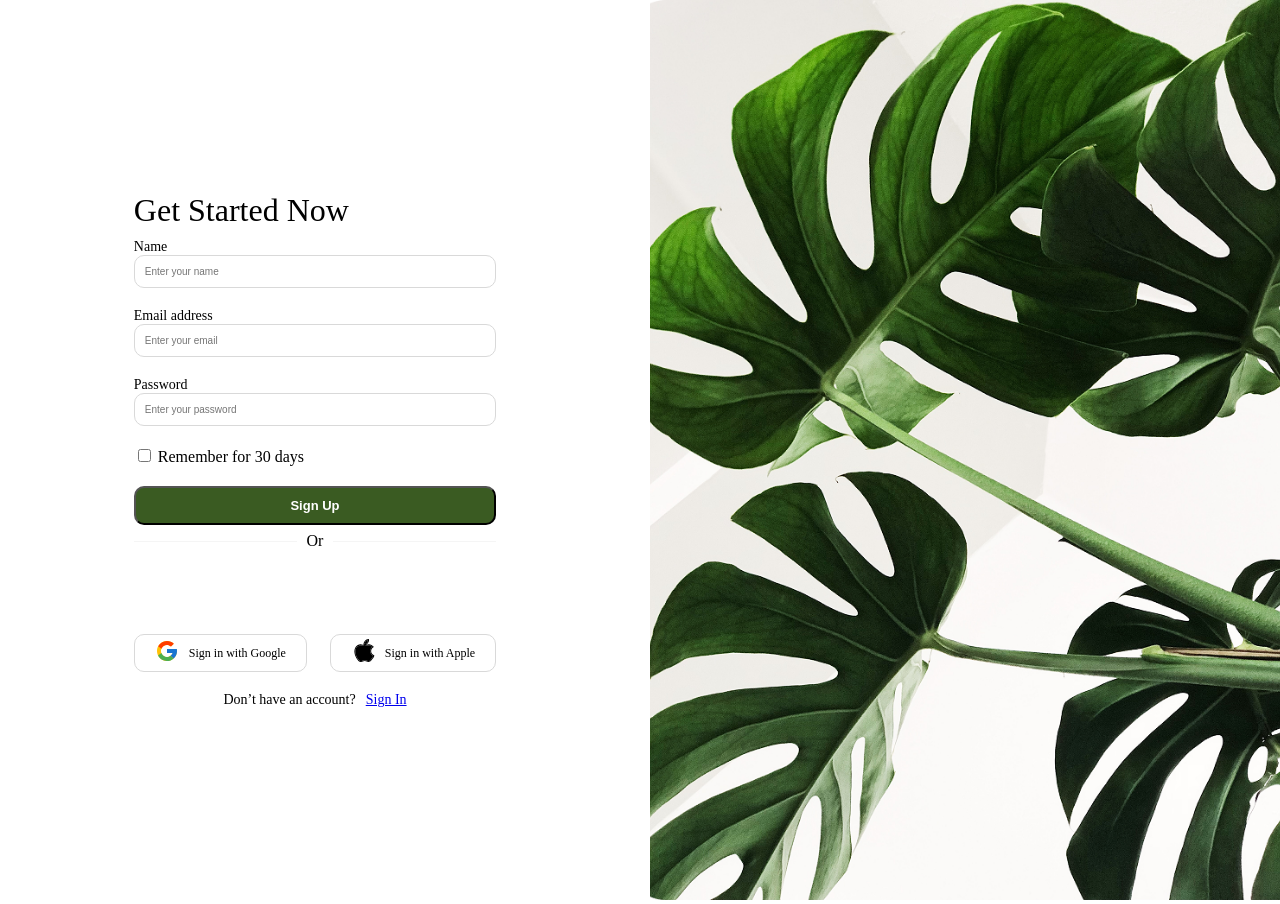
<file: index.html>
<!doctype html>
<html lang="en">
  <head>
    <meta charset="UTF-8" />
    <meta name="viewport" content="width=device-width, initial-scale=1.0" />
    <title>Sign Up</title>
    <!-- import styles -->
    <link rel="stylesheet" href="styles.css" />
  </head>
  <body>
    <div class="auth-container">
      <div class="img-mobile">
        <img src="images/background_auth_mobile.png" alt="Logo" />
      </div>
      <div class="auth-left">
        <div class="heading">Get Started Now</div>
        <div class="form">
          <div class="form-name">
            <div class="form-label">Name</div>
            <input id="name" type="text" placeholder="Enter your name" />
          </div>
          <div class="form-email">
            <div class="form-label">Email address</div>
            <input id="email" type="email" placeholder="Enter your email" />
          </div>
          <div class="form-password">
            <div class="form-label">Password</div>
            <input id="password" type="password" placeholder="Enter your password" />
          </div>
          <div class="form-remember">
            <input type="checkbox" id="terms" />
            <label for="terms">Remember for 30 days</label>
          </div>
        </div>
        <div class="form-button">
          <button id="signup-bt">Sign Up</button>
        </div>
        <div id="form-help" class="form-help">
          Mật khẩu phải có ít nhất 8 ký tự, bao gồm chữ hoa, chữ thường, số và
          ký tự đặc biệt.
        </div>
        <div class="form-or">
          <div class="form-or-line"></div>
          <div class="form-or-text">Or</div>
          <div class="form-or-line"></div>
        </div>
        <div class="form-social">
          <div class="form-icons">
            <div class="form-icon">
              <div class="form-icon1">
                <img src="images/icon_google.svg" alt="" />
              </div>
              <div class="form-icon-text">Sign in with Google</div>
            </div>
            <div class="form-icon">
              <div class="form-icon1">
                <img src="images/icon_apple.svg" alt="" />
              </div>
              <div class="form-icon-text">Sign in with Apple</div>
            </div>
          </div>
          <div class="form-signin">
            <div>Don’t have an account?</div>
            <a href="login.html">Sign In</a>
          </div>
        </div>
      </div>
      <div class="auth-right">
        <img src="images/background_auth.png" alt="Logo" width="100" />
      </div>
    </div>
    <script src="script.js"></script>
  </body>
</html>
</file>
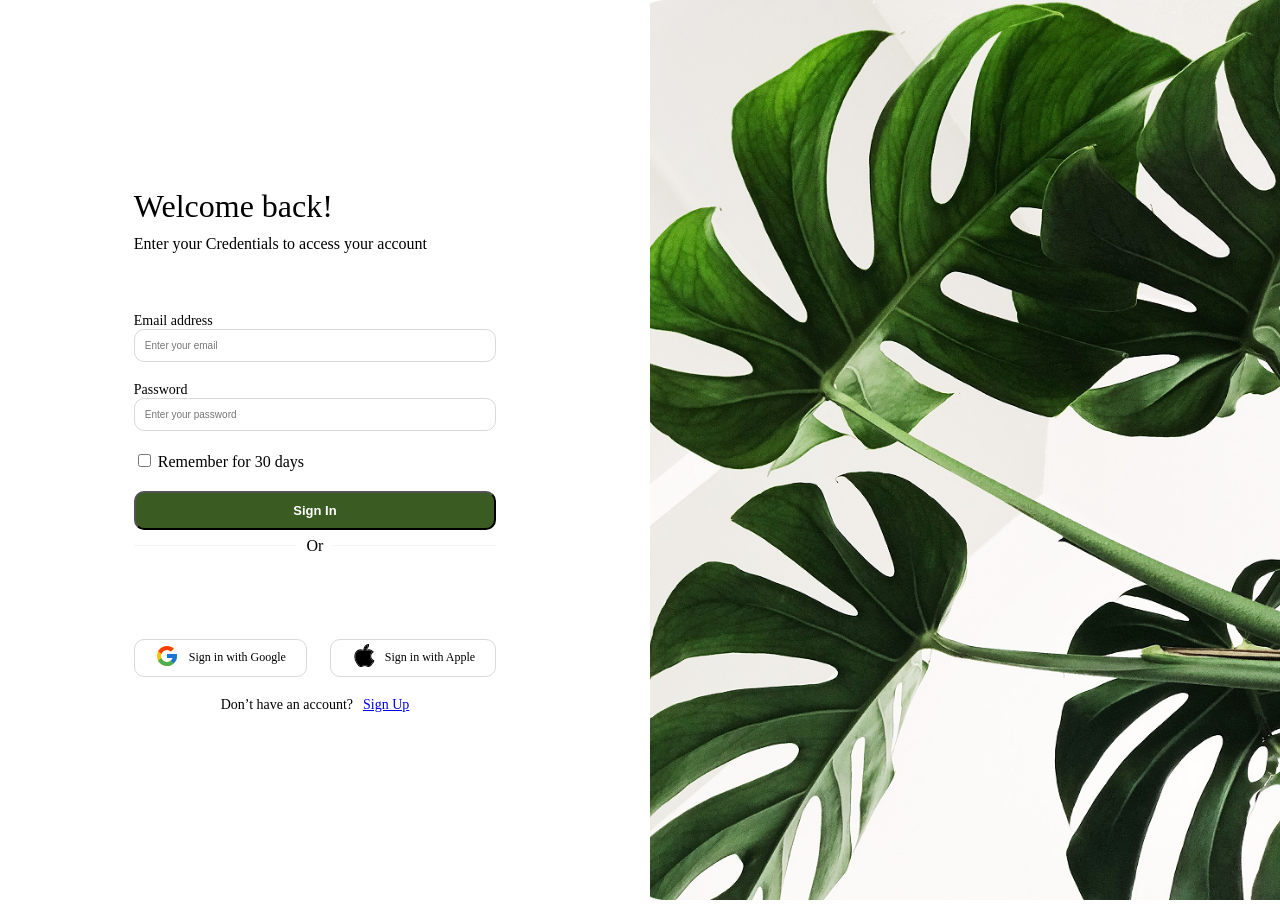
<file: login.html>
<!doctype html>
<html lang="en">
  <head>
    <meta charset="UTF-8" />
    <meta name="viewport" content="width=device-width, initial-scale=1.0" />
    <title>Login</title>
    <!-- import styles -->
    <link rel="stylesheet" href="styles.css" />
  </head>
  <body>
    <div class="auth-container">
      <div class="auth-left">
        <div>
          <div class="heading">Welcome back!</div>
          <div class="heading1">
            Enter your Credentials to access your account
          </div>
        </div>

        <div class="form">
          <div class="form-email">
            <div class="form-label">Email address</div>
            <input id="email" type="email" placeholder="Enter your email" />
          </div>
          <div class="form-password">
            <div class="form-label">Password</div>
            <input
              id="password"
              type="password"
              placeholder="Enter your password"
            />
          </div>
          <div class="form-remember">
            <input type="checkbox" id="terms" />
            <label for="terms">Remember for 30 days</label>
          </div>
        </div>
        <div class="form-button">
          <button id="signin-bt">Sign In</button>
        </div>
        <div id="form-help" class="form-help">
          Mật khẩu phải có ít nhất 8 ký tự, bao gồm chữ hoa, chữ thường, số và
          ký tự đặc biệt.
        </div>
        <div class="form-or">
          <div class="form-or-line"></div>
          <div class="form-or-text">Or</div>
          <div class="form-or-line"></div>
        </div>
        <div class="form-social">
          <div class="form-icons">
            <div class="form-icon">
              <div class="form-icon1">
                <img src="images/icon_google.svg" alt="" />
              </div>
              <div class="form-icon-text">Sign in with Google</div>
            </div>
            <div class="form-icon">
              <div class="form-icon1">
                <img src="images/icon_apple.svg" alt="" />
              </div>
              <div class="form-icon-text">Sign in with Apple</div>
            </div>
          </div>
          <div class="form-signin">
            <div>Don’t have an account?</div>
            <a href="index.html">Sign Up</a>
          </div>
        </div>
      </div>
      <div class="auth-right">
        <img src="images/background_auth.png" alt="Logo" width="100" />
      </div>
    </div>
    <script src="script.js"></script>
  </body>
</html>
</file>
<file: styles.css>
.auth-container {
  display: grid;
  grid-template-columns: 1fr 1fr;
  gap: 20px;
  height: 100vh;
}
.heading {
  font-size: 32px;
  font-weight: medium;
  margin-bottom: 10px;
}
.form-label {
  font-size: 14px;
  font-style: medium;
}
.form-name input,
.form-email input,
.form-password input {
  border: 1px solid #d9d9d9;
  border-radius: 10px;
  padding: 10px;
  width: 100%;
  font-size: 10px;
}
.form {
  display: flex;
  flex-direction: column;
  gap: 20px;
}
.form-remmerber label {
  font-size: 9px;
  margin: 10px;
}
.form-remmerber input {
  width: 10px;
  height: 10px;
  border-radius: 2px;
}
.form-remmerber {
  display: flex;
  align-items: center;
  margin-bottom: 20px;
}
.form-button button {
  background: #3a5b22;
  border-radius: 10px;
  padding: 10px;
  width: 100%;
  color: #ffffff;
  font-size: 13px;
  font-weight: bold;
  margin-bottom: 7px;
  margin-top: 20px;
}
.form-or {
  display: flex;
  align-items: center;
  gap: 10px;
  margin-bottom: 84px;
  font-style: 10px;
}
.form-or-line {
  width: 100%;
  height: 1px;
  background: #f5f5f5;
}
.form-social {
  display: flex;
  gap: 20px;
  flex-direction: column;
}
.form-icons {
  display: flex;
  gap: 23px;
}
.form-icon {
  display: flex;
  gap: 10px;
  align-items: center;
  border: 1px solid #d9d9d9;
  border-radius: 10px;
  padding: 4px 20px;
  font-size: 12px;
}
.form-signin {
  display: flex;
  gap: 10px;
  font-size: 14px;
  text-align: center;
  align-items: center;
  justify-content: center;
}
.auth-right img {
  width: 100%;
  height: 100%;
  object-fit: cover;
}
.auth-left {
  max-width: 404px;
  display: flex;
  flex-direction: column;
  justify-content: center;
  margin: 0 auto;
}
body {
  margin: 0;
}
.heading1 {
  font-size: 16px;
  font-style: medium;
  margin-bottom: 60px;
}
* {
  box-sizing: border-box;
}
.img-mobile {
  display: none;
}
.form-help {
  font-size: 15px;
  color: red;
  margin-bottom: 20px;
  display: none;
  text-align: center;
}

@media (max-width: 768px) {
  .form-row {
    flex-direction: row;
  }
  .form-icons {
    flex-direction: column;
  }
  .auth-right {
    display: none;
  }
  .auth-container {
    gap: 0;
    grid-template-columns: auto;
    height: fit-content;
  }
  .auth-left {
    width: 100%;
  }
  .form-icon {
    justify-content: center;
  }
  .img-mobile img {
    width: 100%;
  }
  .auth-left {
    margin-top: 24px;
  }
  .img-mobile {
    display: block;
  }
}
</file>
